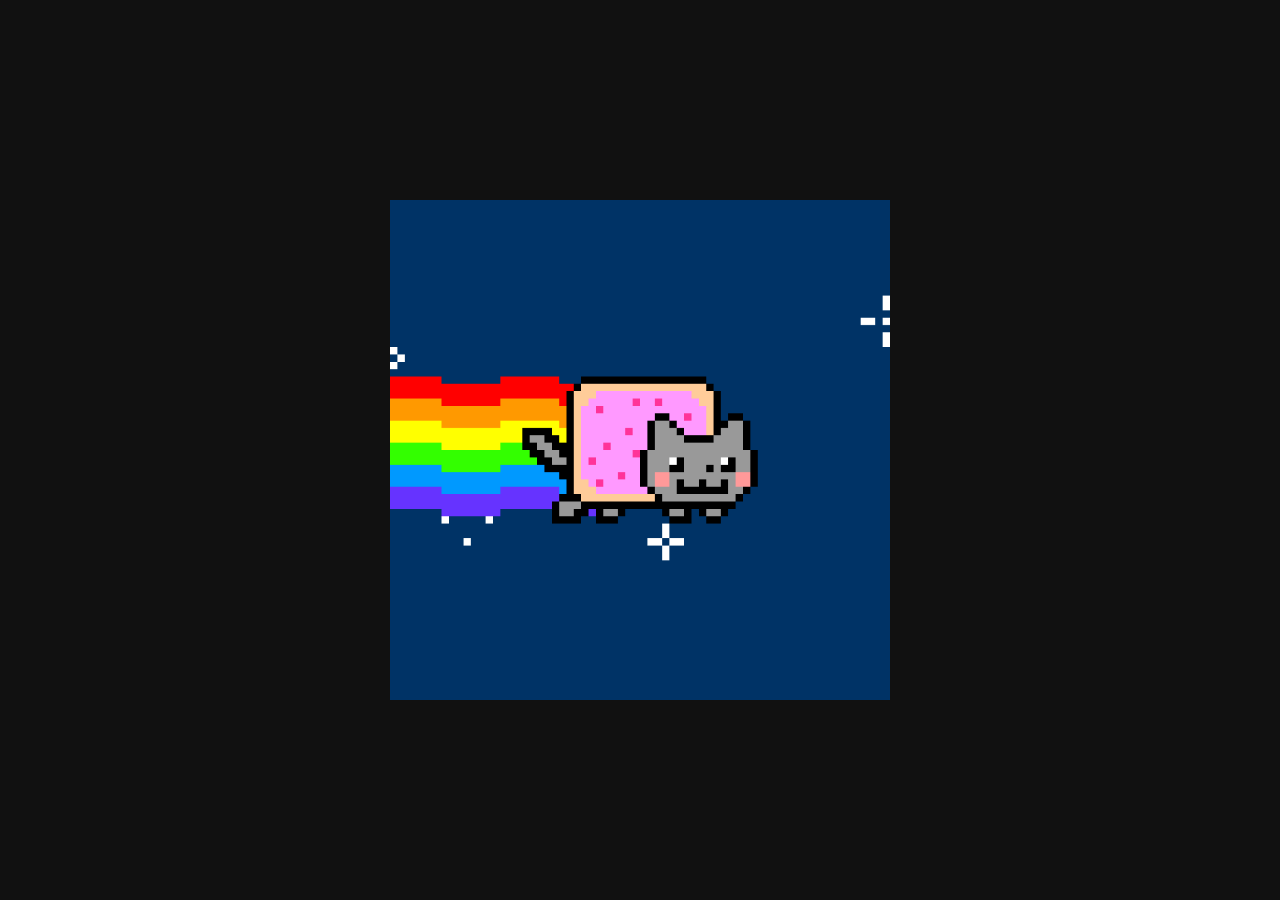
<file: specs.html>
<!DOCTYPE html>
<html lang="en">
  <head>
    <meta charset="utf-8" />
    <meta http-equiv="X-UA-Compatible" content="IE=edge" />
    <meta name="description" content="Nvidia Bread - Live up for more!" />
    <meta name="theme-color" content="#04bd70" />
    <title>SPEC SHEET</title>
    <link
      rel="apple-touch-icon"
      sizes="180x180"
      href="assets/favicon/apple-touch-icon.png"
    />
    <link
      rel="icon"
      type="image/png"
      sizes="32x32"
      href="assets/favicon/favicon-32x32.png"
    />
    <link
      rel="icon"
      type="image/png"
      sizes="16x16"
      href="assets/favicon/favicon-16x16.png"
    />
    <link rel="manifest" href="assets/favicon/site.webmanifest" />
    <link
      rel="mask-icon"
      href="assets/favicon/safari-pinned-tab.svg"
      color="#5bbad5"
    />
    <meta name="msapplication-TileColor" content="#da532c" />
    <meta name="theme-color" content="#ffffff" />
    <link rel="stylesheet" href="css/style.css" />
  </head>
  <body>
    <div class="loader">
      <img src="assets/images/loading.gif" />
    </div>
    <header>
      <span class="image-clickable">
        <a href="index.html">
          <h1>Nvidia Bread</h1>
        </a>
      </span>
      <nav>
        <ul class="nav-links">
          <li><a href="order.html">Order Now</a></li>
          <li><a href="specs.html">Specs</a></li>
        </ul>
      </nav>
      <a href="contact.html"><button>Contact Us</button></a>
    </header>
    <section class="headerpanel">
      <div class="video-container">
        <video src="video/specs.mp4" autoplay loop></video>
      </div>
      <div class="content">
        <h1>Nividia Specs</h1>
      </div>
    </section>
    <script src="js/loading.js"></script>
  </body>
</html>
</file>
<file: css/style.css>
@import url("https://fonts.googleapis.com/css2?family=Montserrat:wght@500&display=swap");

body {
  font-family: "VT323", monospace;
  font-family: "Montserrat", sans-serif;
  margin: 0;
  background-color: #222831;
}

html {
  scroll-behavior: smooth;
}

/* Loading Screen */
.loader {
  position: fixed;
  z-index: 3;
  top: 0;
  left: 0;
  width: 100%;
  height: 100%;
  display: flex;
  background-color: #111;
  justify-content: center;
  align-items: center;
}

.loader > img {
  width: 500px;
}

.loader.hidden {
  animation: fadeOut 1.5s;
  animation-fill-mode: forwards;
}

.loader h1 {
  font-size: 2em;
  font-weight: 400;
  color: #fff;
}

@keyframes fadeOut {
  100% {
    opacity: 0;
    visibility: hidden;
  }
}

/* New NavBar */
header {
  display: flex;
  justify-content: flex-end;
  align-items: center;
  margin: 0.5rem 1.5rem;
}

a,
button {
  color: white;
  z-index: 2;
}

nav {
  z-index: 2;
}

.image-clickable {
  margin-right: auto;
  z-index: 2;
}

.image-clickable a {
  text-decoration: none;
}

.nav-links {
  list-style: none;
}

.nav-links li {
  display: inline-block;
  padding: 0 1.25rem;
}

.nav-links li a {
  text-decoration: none;
  font-family: "Montserrat", sans-serif;
  font-size: 1rem;
  transition: all 0.5s ease 0s;
}

.nav-links li a:hover {
  color: rgba(0, 173, 181, 0.8);
}

button {
  background: #04bd70;
  cursor: pointer;
  padding: 9px 20px;
  border: none;
  border-radius: 50px;
  font-family: "Montserrat", sans-serif;
  font-size: 1rem;
  transition: all 0.5s ease 0s;
  margin-left: 20px;
}

button:hover {
  background: rgba(0, 173, 181, 0.8);
}

/* Background Video */
.headerpanel {
  height: 100%;
  display: flex;
  align-items: center;
  justify-content: center;
  text-align: center;
  color: #fff;
  padding: 0 20px;
}

.video-container {
  position: absolute;
  top: 0;
  left: 0;
  width: 100%;
  height: 100%;
  overflow: hidden;
}

.video-container video {
  min-width: 100%;
  min-height: 100%;
  position: absolute;
  top: 50%;
  left: 50%;
  transform: translate(-50%, -50%);
  object-fit: cover;
}

.video-container:after {
  content: "";
  z-index: 1;
  height: 100%;
  width: 100%;
  top: 0;
  left: 0;
  background: rgba(0, 0, 0, 0.5);
  position: absolute;
}

.content {
  z-index: 1;
}

.content h1 {
  font-weight: 500;
  font-size: 100px;
  line-height: 0.5;
  margin-bottom: 50px;
}

.content h2 {
  font-weight: 100;
  font-size: 20px;
}

.content a {
  display: inline-block;
  font-size: 2em;
  background: #d8e0e7;
  padding: 10px 30px;
  text-transform: uppercase;
  text-decoration: none;
  font-weight: 400;
  margin-top: 10px;
  color: #111;
  letter-spacing: 1px;
  transition: 0.2s;
  border-radius: 2rem;
}

.content a:hover {
  letter-spacing: 6px;
  background: #04bd70;
}

.container {
  max-width: 1100px;
  margin: auto;
  overflow: auto;
  padding: 5rem 2rem;
}
</file>
